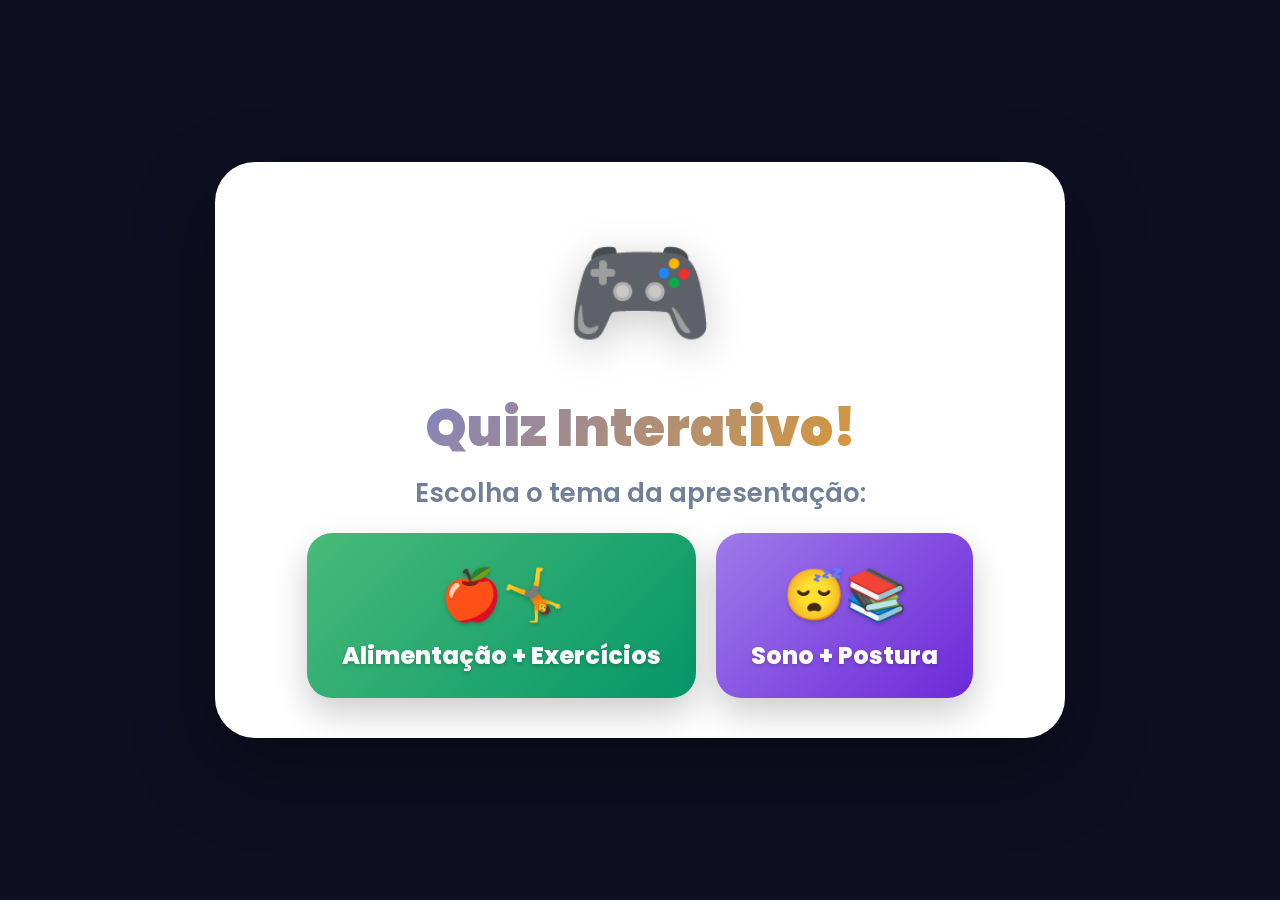
<file: apresentacao.html>
<!DOCTYPE html>
<html lang="pt-br">
<head>
    <meta charset="UTF-8">
    <meta name="viewport" content="width=device-width, initial-scale=1.0">
    <title>🎮 Quiz Interativo - Hábitos Saudáveis</title>
    <link href="https://fonts.googleapis.com/css2?family=Poppins:wght@400;600;700;800;900&display=swap" rel="stylesheet">
    <link rel="stylesheet" href="css/apresentacao.css">
</head>
<body>
    <!-- ESTRELAS DE FUNDO -->
    <div class="stars" id="starsContainer"></div>

    <!-- CONTAINER PRINCIPAL -->
    <div class="slide-container" id="slideContainer">

        <!-- ==================== SLIDE 0: ESCOLHER MODO ==================== -->
        <div class="slide active" id="slide-escolha">
            <div class="slide-content">
                <div class="emoji-gigante">🎮</div>
                <h1 class="titulo-slide">Quiz Interativo!</h1>
                <p class="subtitulo">Escolha o tema da apresentação:</p>
                <div class="btn-container">
                    <button class="btn-escolha modo1" id="btnModo1">
                        <span class="btn-emoji">🍎🤸</span>
                        Alimentação + Exercícios
                    </button>
                    <button class="btn-escolha modo2" id="btnModo2">
                        <span class="btn-emoji">😴📚</span>
                        Sono + Postura
                    </button>
                </div>
            </div>
        </div>

        <!-- ==================== SLIDE 1: TÍTULO DO TEMA ==================== -->
        <div class="slide" id="slide-titulo">
            <div class="slide-content">
                <div class="emoji-gigante" id="temaEmoji">🍎</div>
                <h1 class="titulo-slide" id="temaTitulo">Alimentação Saudável</h1>
                <p class="subtitulo" id="temaSubtitulo">Vamos aprender juntos!</p>
                <button class="btn-nav" id="btnSlide1">▶️ Bora lá!</button>
            </div>
        </div>

        <!-- ==================== SLIDE 2: CONTEÚDO 1 ==================== -->
        <div class="slide" id="slide-conteudo1">
            <div class="slide-content">
                <div class="emoji-medio">📖</div>
                <h2 style="font-size: 36px; color: #2d3748; margin: 10px 0;" id="conteudo1Titulo">Tema 1</h2>
                <p style="font-size: 22px; color: #4a5568; line-height: 1.6;" id="conteudo1Texto">
                    Carregando...
                </p>
                <button class="btn-nav" id="btnSlide2">▶️ Entendi!</button>
            </div>
        </div>

        <!-- ==================== SLIDE 3: CONTEÚDO 2 ==================== -->
        <div class="slide" id="slide-conteudo2">
            <div class="slide-content">
                <div class="emoji-medio">💡</div>
                <h2 style="font-size: 36px; color: #2d3748; margin: 10px 0;" id="conteudo2Titulo">Tema 2</h2>
                <p style="font-size: 22px; color: #4a5568; line-height: 1.6;" id="conteudo2Texto">
                    Carregando...
                </p>
                <button class="btn-nav" id="btnSlide3">▶️ Próximo!</button>
            </div>
        </div>

        <!-- ==================== SLIDE 4: QUIZ DEMO ==================== -->
        <div class="slide" id="slide-quiz">
            <div class="slide-content">
                <div class="emoji-medio">❓</div>
                <h2 style="font-size: 30px; color: #667eea; margin-bottom: 15px;">Vamos testar!</h2>
                <p style="font-size: 26px; font-weight: 700; color: #2d3748;" id="quizPergunta">
                    Carregando...
                </p>
                <div id="quizOpcoes"></div>
                <p id="quizFeedback" class="feedback-quiz"></p>
                <button class="btn-nav" id="btnProximoQuiz" style="display: none;">
                    ▶️ Próxima
                </button>
                <button class="btn-nav" id="btnFinalizarQuiz" style="display: none;">
                    🎉 Continuar
                </button>
            </div>
        </div>

        <!-- ==================== SLIDE 5: REGRAS ==================== -->
        <div class="slide" id="slide-regras">
            <div class="slide-content">
                <div class="emoji-medio">🏆</div>
                <h1 class="titulo-slide" style="font-size: 40px;">Competição!</h1>
                <div class="regras-lista">
                    <p>🥇 <strong>1º lugar:</strong> Prêmio especial!</p>
                    <p>🥈 <strong>2º lugar:</strong> Prêmio</p>
                    <p>🥉 <strong>3º lugar:</strong> Prêmio</p>
                    <p>🎁 <strong>Todos:</strong> Brinde de participação</p>
                    <p>⭐ <strong>10 pontos</strong> por acerto</p>
                    <p>⏱️ <strong>10 minutos</strong> de quiz</p>
                </div>
                <button class="btn-nav" id="btnSlide5" style="margin-top: 20px;">
                    🚀 Abrir o Site!
                </button>
            </div>
        </div>

        <!-- ==================== SLIDE 6: CONTAGEM ==================== -->
        <div class="slide" id="slide-contagem">
            <div class="slide-content">
                <div class="emoji-medio">⏰</div>
                <h2 style="font-size: 36px; color: #2d3748;">Preparem-se!</h2>
                <p style="font-size: 20px; color: #718096; margin: 10px 0;">
                    Abram o site no celular ou computador:
                </p>
                <p class="site-link">
                    🔗 kaua260804-ship-it.github.io/Site-Habitos-Saudaveis
                </p>
                <div class="contador" id="contador" style="margin: 20px 0;">3</div>
                <button class="btn-nav amarelo" id="btnIniciarContagem">
                    🎮 Iniciar!
                </button>
            </div>
        </div>

        <!-- ==================== SLIDE 7: RANKING FINAL ==================== -->
        <div class="slide" id="slide-ranking">
            <div class="slide-content">
                <div class="emoji-gigante">🏆</div>
                <h1 class="titulo-slide" style="font-size: 42px;">Resultado Final!</h1>
                <div class="ranking-lista" id="rankingFinal">
                    <p style="color:#718096;">Carregando...</p>
                </div>
                <button class="btn-nav amarelo" id="btnConfetes" style="margin-top: 15px;">
                    🎉 Celebrar!
                </button>
            </div>
        </div>

    </div>

    <script>
        // ============================================
        // APRESENTACAO.JS - TUDO EM UM ARQUIVO
        // ============================================

        const App = {
            slideAtual: 0,
            totalSlides: 8,
            modoSelecionado: null,
            quizDemoIndice: 0,
            perguntasQuiz: [],

            slidesIds: [
                'slide-escolha', 'slide-titulo', 'slide-conteudo1', 'slide-conteudo2',
                'slide-quiz', 'slide-regras', 'slide-contagem', 'slide-ranking'
            ],

            dadosModos: {
                alimentacao_exercicios: {
                    emoji: '🍎🤸',
                    titulo: 'Alimentação + Exercícios',
                    subtitulo: 'Comer bem e se mexer!',
                    classeTitulo: 'modo1',
                    conteudos: [
                        {
                            titulo: '🍎 Pirâmide Alimentar',
                            texto: 'A base da pirâmide tem arroz, pães e frutas (comer MAIS). O topo tem doces e frituras (comer MENOS). Um prato colorido é um prato saudável! 🌈'
                        },
                        {
                            titulo: '🤸 Mexa-se!',
                            texto: '1 hora de exercício por dia já faz diferença! Pular corda, jogar bola ou andar de bicicleta fortalece os ossos e libera endorfina, o hormônio da felicidade! 😄'
                        }
                    ],
                    quizzesLocal: [
                        { pergunta: 'O que fica na BASE da pirâmide alimentar?', opcoes: ['Doces e gorduras', 'Arroz, pães e frutas', 'Refrigerantes', 'Fast food'], correta: 1 },
                        { pergunta: 'Quantos minutos de exercício por dia?', opcoes: ['15', '30', '60', '120'], correta: 2 }
                    ],
                    temasSupabase: ['alimentacao', 'exercicios']
                },
                sono_postura: {
                    emoji: '😴📚',
                    titulo: 'Sono + Postura',
                    subtitulo: 'Dormir bem e sentar direitinho!',
                    classeTitulo: 'modo2',
                    conteudos: [
                        {
                            titulo: '😴 Sono dos Campeões',
                            texto: 'Crianças precisam dormir de 8 a 12 horas por noite! Desligue o celular 1 hora antes de dormir. Um quarto escuro e silencioso ajuda a dormir melhor! 🌙'
                        },
                        {
                            titulo: '📚 Postura Nota 10',
                            texto: 'Costas retas, pés no chão! A mochila deve ser usada nas DUAS costas e pesar no máximo 10% do seu corpo. Levante o celular na altura dos olhos para não curvar o pescoço! 🎒'
                        }
                    ],
                    quizzesLocal: [
                        { pergunta: 'Quantas horas de sono uma criança precisa?', opcoes: ['4-5h', '8-12h', '2-3h', '15h'], correta: 1 },
                        { pergunta: 'Como a mochila deve ser usada?', opcoes: ['Em uma costas só', 'Nas duas costas', 'Na barriga', 'Arrastando no chão'], correta: 1 }
                    ],
                    temasSupabase: ['sono', 'postura']
                }
            },

            init() {
                console.log('🚀 Inicializando apresentação...');
                this.criarEstrelas();
                this.configurarBotoes();
                this.irParaSlide(0);
                console.log('✅ Apresentação pronta!');
            },

            criarEstrelas() {
                const container = document.getElementById('starsContainer');
                for (let i = 0; i < 80; i++) {
                    const star = document.createElement('div');
                    star.className = 'star';
                    star.style.left = Math.random() * 100 + '%';
                    star.style.top = Math.random() * 100 + '%';
                    star.style.width = (Math.random() * 3 + 1) + 'px';
                    star.style.height = star.style.width;
                    star.style.setProperty('--duration', (Math.random() * 3 + 1) + 's');
                    star.style.setProperty('--delay', Math.random() * 3 + 's');
                    container.appendChild(star);
                }
            },

            configurarBotoes() {
                // Botões de escolha de modo
                document.getElementById('btnModo1').addEventListener('click', () => this.escolherModo('alimentacao_exercicios'));
                document.getElementById('btnModo2').addEventListener('click', () => this.escolherModo('sono_postura'));

                // Botões de navegação
                document.getElementById('btnSlide1').addEventListener('click', () => this.proximoSlide());
                document.getElementById('btnSlide2').addEventListener('click', () => this.proximoSlide());
                document.getElementById('btnSlide3').addEventListener('click', () => this.proximoSlide());
                document.getElementById('btnSlide5').addEventListener('click', () => this.proximoSlide());
                document.getElementById('btnFinalizarQuiz').addEventListener('click', () => this.proximoSlide());

                // Botão próxima pergunta
                document.getElementById('btnProximoQuiz').addEventListener('click', () => this.proximoQuizDemo());

                // Botão contagem
                document.getElementById('btnIniciarContagem').addEventListener('click', () => this.iniciarContagem());

                // Botão confetes
                document.getElementById('btnConfetes').addEventListener('click', () => this.dispararConfetes());
            },

            irParaSlide(index) {
                if (index < 0 || index >= this.totalSlides) return;

                document.querySelectorAll('.slide').forEach(s => s.classList.remove('active'));

                const slideId = this.slidesIds[index];
                const slideEl = document.getElementById(slideId);
                if (slideEl) {
                    slideEl.classList.add('active');
                }

                this.slideAtual = index;

                if (index === 4 && this.perguntasQuiz.length > 0) {
                    this.carregarQuizDemo();
                }
                if (index === 7) {
                    this.carregarRankingFinal();
                }
            },

            proximoSlide() {
                if (this.slideAtual < this.totalSlides - 1) {
                    this.irParaSlide(this.slideAtual + 1);
                }
            },

            async escolherModo(modo) {
                console.log('🎯 Modo:', modo);
                this.modoSelecionado = modo;
                const dados = this.dadosModos[modo];

                document.getElementById('temaEmoji').textContent = dados.emoji;
                document.getElementById('temaTitulo').textContent = dados.titulo;
                document.getElementById('temaTitulo').className = 'titulo-slide ' + (dados.classeTitulo || '');
                document.getElementById('temaSubtitulo').textContent = dados.subtitulo;

                document.getElementById('conteudo1Titulo').textContent = dados.conteudos[0].titulo;
                document.getElementById('conteudo1Texto').textContent = dados.conteudos[0].texto;

                document.getElementById('conteudo2Titulo').textContent = dados.conteudos[1].titulo;
                document.getElementById('conteudo2Texto').textContent = dados.conteudos[1].texto;

                this.perguntasQuiz = await this.carregarQuizzesSupabase(dados.temasSupabase);
                if (this.perguntasQuiz.length === 0) {
                    this.perguntasQuiz = dados.quizzesLocal;
                }
                this.quizDemoIndice = 0;
                this.irParaSlide(1);
            },

            async carregarQuizzesSupabase(temas) {
                try {
                    const url = `https://ejldlvlacidyzizxucdr.supabase.co/rest/v1/quizzes?tema=in.(${temas.join(',')})&select=*&limit=10`;
                    const response = await fetch(url, {
                        headers: { 'apikey': 'sb_publishable_YDWCWLgn0t9wrayWljnnaA_immbdkj8' }
                    });
                    const data = await response.json();
                    if (data && data.length > 0) {
                        return data.map(q => ({
                            pergunta: q.pergunta,
                            opcoes: [q.opcao_a, q.opcao_b, q.opcao_c, q.opcao_d].filter(o => o && o.trim()),
                            correta: q.correta
                        }));
                    }
                } catch (e) { console.log('Offline - usando local'); }
                return [];
            },

            carregarQuizDemo() {
                const quizPergunta = document.getElementById('quizPergunta');
                const quizOpcoes = document.getElementById('quizOpcoes');
                const quizFeedback = document.getElementById('quizFeedback');
                const btnProximoQuiz = document.getElementById('btnProximoQuiz');
                const btnFinalizarQuiz = document.getElementById('btnFinalizarQuiz');

                if (this.quizDemoIndice >= this.perguntasQuiz.length) {
                    quizPergunta.textContent = '🎉 Demonstração concluída!';
                    quizOpcoes.innerHTML = '';
                    quizFeedback.textContent = '';
                    btnProximoQuiz.style.display = 'none';
                    btnFinalizarQuiz.style.display = 'inline-block';
                    return;
                }

                const p = this.perguntasQuiz[this.quizDemoIndice];
                quizPergunta.textContent = '❓ ' + p.pergunta;
                quizFeedback.textContent = '';
                quizFeedback.className = 'feedback-quiz';
                btnProximoQuiz.style.display = 'none';
                btnFinalizarQuiz.style.display = 'none';

                let html = '';
                p.opcoes.forEach((opcao, i) => {
                    html += `<button class="quiz-option" data-opcao="${i}">
                        ${String.fromCharCode(65 + i)}) ${opcao}
                    </button>`;
                });
                quizOpcoes.innerHTML = html;

                // Adicionar eventos
                document.querySelectorAll('.quiz-option').forEach(btn => {
                    btn.addEventListener('click', (e) => {
                        const escolha = parseInt(e.target.getAttribute('data-opcao'));
                        this.responderQuiz(escolha);
                    });
                });
            },

            responderQuiz(escolha) {
                const p = this.perguntasQuiz[this.quizDemoIndice];
                const feedback = document.getElementById('quizFeedback');
                const btnProximoQuiz = document.getElementById('btnProximoQuiz');

                document.querySelectorAll('.quiz-option').forEach((btn, i) => {
                    btn.disabled = true;
                    btn.style.pointerEvents = 'none';
                    if (i === p.correta) btn.classList.add('correct');
                    if (i === escolha && escolha !== p.correta) btn.classList.add('wrong');
                });

                if (escolha === p.correta) {
                    feedback.textContent = '✅ CORRETO! +10 pontos! ⭐';
                    feedback.className = 'feedback-quiz acerto';
                } else {
                    feedback.textContent = '❌ A resposta era: ' + p.opcoes[p.correta];
                    feedback.className = 'feedback-quiz erro';
                }

                btnProximoQuiz.style.display = 'inline-block';
            },

            proximoQuizDemo() {
                this.quizDemoIndice++;
                this.carregarQuizDemo();
            },

            iniciarContagem() {
                const btn = document.getElementById('btnIniciarContagem');
                btn.style.display = 'none';
                let contador = 3;
                const el = document.getElementById('contador');

                const intervalo = setInterval(() => {
                    contador--;
                    if (contador <= 0) {
                        clearInterval(intervalo);
                        el.textContent = 'GO! 🚀';
                        el.style.webkitTextFillColor = '#48bb78';
                        el.style.background = '#48bb78';
                        setTimeout(() => this.proximoSlide(), 1500);
                    } else {
                        el.textContent = contador;
                    }
                }, 1000);
            },

            async carregarRankingFinal() {
                const container = document.getElementById('rankingFinal');
                try {
                    const response = await fetch(
                        'https://ejldlvlacidyzizxucdr.supabase.co/rest/v1/usuarios?select=apelido,pontos&order=pontos.desc&limit=5',
                        { headers: { 'apikey': 'sb_publishable_YDWCWLgn0t9wrayWljnnaA_immbdkj8' } }
                    );
                    const data = await response.json();

                    if (data && data.length > 0) {
                        let html = '';
                        data.forEach((j, idx) => {
                            const medalha = idx === 0 ? '🥇' : idx === 1 ? '🥈' : idx === 2 ? '🥉' : `${idx+1}º`;
                            html += `<div class="ranking-item" style="animation-delay:${idx*0.2}s">
                                ${medalha} <strong>${j.apelido}</strong> — ⭐ ${j.pontos} pts
                            </div>`;
                        });
                        container.innerHTML = html;
                    } else {
                        container.innerHTML = '<p>🥇 1º: ______<br>🥈 2º: ______<br>🥉 3º: ______</p>';
                    }
                } catch (e) {
                    container.innerHTML = '<p>🥇 1º: ______<br>🥈 2º: ______<br>🥉 3º: ______</p>';
                }
            },

            dispararConfetes() {
                const emojis = ['🎉','🎊','⭐','🏆','🌟','💫','✨','🎯','💪','👏','🥇','🎖️'];
                for (let i = 0; i < 40; i++) {
                    setTimeout(() => {
                        const c = document.createElement('div');
                        c.className = 'confetti';
                        c.textContent = emojis[Math.floor(Math.random() * emojis.length)];
                        c.style.left = Math.random() * 100 + '%';
                        c.style.fontSize = (Math.random() * 30 + 20) + 'px';
                        c.style.animation = `confeteFall ${Math.random() * 2 + 2}s ease-out forwards`;
                        document.body.appendChild(c);
                        setTimeout(() => c.remove(), 4000);
                    }, i * 80);
                }
            }
        };

        // Teclado
        document.addEventListener('keydown', (e) => {
            if (e.key === 'ArrowRight' || e.key === ' ') {
                e.preventDefault();
                App.proximoSlide();
            } else if (e.key === 'ArrowLeft') {
                e.preventDefault();
                if (App.slideAtual > 0) App.irParaSlide(App.slideAtual - 1);
            }
        });

        // Iniciar
        window.addEventListener('DOMContentLoaded', () => App.init());
    </script>
</body>
</html>
</file>
<file: css/apresentacao.css>
/* ============================================
   APRESENTACAO.CSS - ESTILOS DA APRESENTAÇÃO
   ============================================ */

* { margin: 0; padding: 0; box-sizing: border-box; }

body {
    font-family: 'Poppins', sans-serif;
    background: #0f0f23;
    min-height: 100vh;
    overflow: hidden;
    user-select: none;
}

/* ESTRELAS DE FUNDO */
.stars {
    position: fixed;
    top: 0; left: 0;
    width: 100%; height: 100%;
    pointer-events: none;
    z-index: 0;
}
.star {
    position: absolute;
    background: white;
    border-radius: 50%;
    animation: twinkle var(--duration) ease-in-out infinite;
    animation-delay: var(--delay);
    opacity: 0;
}
@keyframes twinkle {
    0%,100% { opacity: 0.2; transform: scale(1); }
    50% { opacity: 1; transform: scale(1.5); }
}

/* CONTAINER DOS SLIDES */
.slide-container {
    width: 100vw;
    height: 100vh;
    position: relative;
    z-index: 1;
}

/* SLIDE BASE */
.slide {
    width: 100%;
    height: 100%;
    display: none;
    justify-content: center;
    align-items: center;
    padding: 30px;
    animation: zoomIn 0.6s cubic-bezier(0.68, -0.55, 0.265, 1.55);
    position: relative;
    z-index: 2;
}
.slide.active {
    display: flex;
}

@keyframes zoomIn {
    from { opacity: 0; transform: scale(0.5) rotate(-5deg); }
    to { opacity: 1; transform: scale(1) rotate(0deg); }
}

/* CARD BRANCO CENTRAL */
.slide-content {
    background: white;
    border-radius: 40px;
    padding: 40px 50px;
    max-width: 850px;
    width: 100%;
    text-align: center;
    box-shadow: 0 30px 80px rgba(0,0,0,0.4);
    position: relative;
    z-index: 3;
    /* REMOVIDO overflow: hidden; e ::before */
}

@keyframes pulse {
    0%,100% { transform: scale(1); }
    50% { transform: scale(1.08); }
}

@keyframes float {
    0%,100% { transform: translateY(0) rotate(0deg); }
    25% { transform: translateY(-20px) rotate(5deg); }
    75% { transform: translateY(-10px) rotate(-5deg); }
}

@keyframes shake {
    0%,100% { transform: translateX(0); }
    25% { transform: translateX(-8px); }
    75% { transform: translateX(8px); }
}

@keyframes gradientShift {
    0%,100% { background-position: 0% 50%; }
    50% { background-position: 100% 50%; }
}

/* EMOJIS ANIMADOS */
.emoji-gigante {
    font-size: 120px;
    animation: float 3s ease-in-out infinite;
    display: inline-block;
    filter: drop-shadow(0 10px 20px rgba(0,0,0,0.2));
    pointer-events: none;
}
.emoji-medio {
    font-size: 70px;
    animation: float 2.5s ease-in-out infinite;
    display: inline-block;
    pointer-events: none;
}

/* TÍTULOS */
.titulo-slide {
    font-size: 52px;
    font-weight: 900;
    background: linear-gradient(135deg, #667eea, #f59e0b, #48bb78);
    background-size: 200% 200%;
    -webkit-background-clip: text;
    -webkit-text-fill-color: transparent;
    background-clip: text;
    animation: gradientShift 3s ease infinite;
    margin: 15px 0;
    line-height: 1.2;
}
.titulo-slide.modo1 {
    background: linear-gradient(135deg, #48bb78, #059669, #667eea);
    background-size: 200% 200%;
    -webkit-background-clip: text;
    -webkit-text-fill-color: transparent;
    background-clip: text;
}
.titulo-slide.modo2 {
    background: linear-gradient(135deg, #9f7aea, #6d28d9, #f59e0b);
    background-size: 200% 200%;
    -webkit-background-clip: text;
    -webkit-text-fill-color: transparent;
    background-clip: text;
}

.subtitulo {
    font-size: 26px;
    color: #718096;
    margin-bottom: 10px;
    font-weight: 600;
}

/* BOTÕES DE ESCOLHA DE MODO */
.btn-container {
    display: flex;
    gap: 20px;
    justify-content: center;
    flex-wrap: wrap;
    margin-top: 20px;
    position: relative;
    z-index: 10;
}
.btn-escolha {
    display: inline-block;
    padding: 25px 35px;
    border-radius: 25px;
    font-size: 24px;
    font-weight: 800;
    cursor: pointer;
    border: none;
    font-family: 'Poppins', sans-serif;
    transition: all 0.3s cubic-bezier(0.68, -0.55, 0.265, 1.55);
    box-shadow: 0 15px 35px rgba(0,0,0,0.2);
    color: white;
    text-shadow: 0 2px 4px rgba(0,0,0,0.2);
    min-width: 250px;
    position: relative;
    z-index: 100;
    pointer-events: auto;
}
.btn-escolha:hover {
    transform: translateY(-8px) scale(1.03);
    box-shadow: 0 25px 50px rgba(0,0,0,0.3);
}
.btn-escolha:active {
    transform: scale(0.95);
    animation: shake 0.3s ease;
}
.btn-escolha.modo1 {
    background: linear-gradient(135deg, #48bb78, #059669);
}
.btn-escolha.modo2 {
    background: linear-gradient(135deg, #9f7aea, #6d28d9);
}
.btn-emoji {
    font-size: 50px;
    display: block;
    margin-bottom: 5px;
    pointer-events: none;
}

/* BOTÃO DE NAVEGAÇÃO */
.btn-nav {
    background: linear-gradient(135deg, #667eea, #764ba2);
    color: white;
    border: none;
    padding: 18px 40px;
    border-radius: 60px;
    font-size: 24px;
    font-weight: 700;
    cursor: pointer;
    transition: all 0.3s ease;
    font-family: 'Poppins', sans-serif;
    box-shadow: 0 10px 30px rgba(102,126,234,0.4);
    margin: 10px;
    animation: pulse 2s ease-in-out infinite;
    position: relative;
    z-index: 100;
    pointer-events: auto;
}
.btn-nav:hover {
    transform: translateY(-5px);
    box-shadow: 0 20px 40px rgba(102,126,234,0.6);
}
.btn-nav:active { transform: scale(0.9); }
.btn-nav.amarelo {
    background: linear-gradient(135deg, #f59e0b, #d97706);
    box-shadow: 0 10px 30px rgba(245,158,11,0.4);
}

/* OPÇÕES DO QUIZ */
.quiz-option {
    display: block;
    width: 100%;
    padding: 18px 25px;
    margin: 12px 0;
    border: 4px solid #e2e8f0;
    border-radius: 20px;
    font-size: 22px;
    cursor: pointer;
    background: #f7fafc;
    transition: all 0.3s ease;
    font-family: 'Poppins', sans-serif;
    text-align: left;
    font-weight: 600;
    position: relative;
    z-index: 100;
    pointer-events: auto;
}
.quiz-option:hover {
    border-color: #667eea;
    background: #eff6ff;
    transform: translateX(15px);
    box-shadow: 0 8px 25px rgba(102,126,234,0.2);
}
.quiz-option.correct {
    border-color: #48bb78 !important;
    background: #f0fff4 !important;
    animation: pulse 0.5s ease 2;
}
.quiz-option.wrong {
    border-color: #ef4444 !important;
    background: #fef2f2 !important;
    animation: shake 0.5s ease;
}
.quiz-option:disabled {
    pointer-events: none;
    opacity: 0.7;
}

/* FEEDBACK DO QUIZ */
.feedback-quiz {
    font-size: 28px;
    font-weight: 800;
    margin-top: 15px;
    animation: zoomIn 0.4s ease;
}
.feedback-quiz.acerto { color: #48bb78; }
.feedback-quiz.erro { color: #ef4444; }

/* CONTADOR */
.contador {
    font-size: 150px;
    font-weight: 900;
    background: linear-gradient(135deg, #f59e0b, #ef4444);
    -webkit-background-clip: text;
    -webkit-text-fill-color: transparent;
    background-clip: text;
    animation: pulse 0.5s ease-in-out infinite;
}

/* REGRAS */
.regras-lista {
    font-size: 22px;
    line-height: 2;
    text-align: left;
    max-width: 500px;
    margin: 0 auto;
}

/* RANKING */
.ranking-lista {
    text-align: left;
    font-size: 24px;
}
.ranking-item {
    padding: 15px;
    margin: 8px 0;
    border-radius: 15px;
    background: linear-gradient(90deg, #fef3c7, #fff);
    font-weight: 700;
    animation: zoomIn 0.5s ease;
    animation-fill-mode: both;
}

/* LINK DO SITE */
.site-link {
    font-size: 18px;
    color: #667eea;
    font-weight: 700;
    word-break: break-all;
    background: #eff6ff;
    padding: 15px 25px;
    border-radius: 15px;
    display: inline-block;
    margin: 10px 0;
}

/* CONFETES */
.confetti {
    position: fixed;
    top: -20px;
    z-index: 9999;
    pointer-events: none;
    font-size: 35px;
}
@keyframes confeteFall {
    0% { transform: translateY(0) rotate(0deg); opacity: 1; }
    100% { transform: translateY(105vh) rotate(720deg); opacity: 0; }
}

/* RESPONSIVO */
@media (max-width: 768px) {
    .slide-content { padding: 25px 20px; border-radius: 25px; }
    .titulo-slide { font-size: 32px; }
    .subtitulo { font-size: 18px; }
    .emoji-gigante { font-size: 80px; }
    .emoji-medio { font-size: 50px; }
    .btn-escolha { padding: 18px 25px; font-size: 18px; min-width: 200px; }
    .btn-nav { padding: 14px 30px; font-size: 18px; }
    .quiz-option { font-size: 18px; padding: 14px 18px; }
    .contador { font-size: 100px; }
    .regras-lista { font-size: 18px; }
    .ranking-lista { font-size: 18px; }
}
</file>
